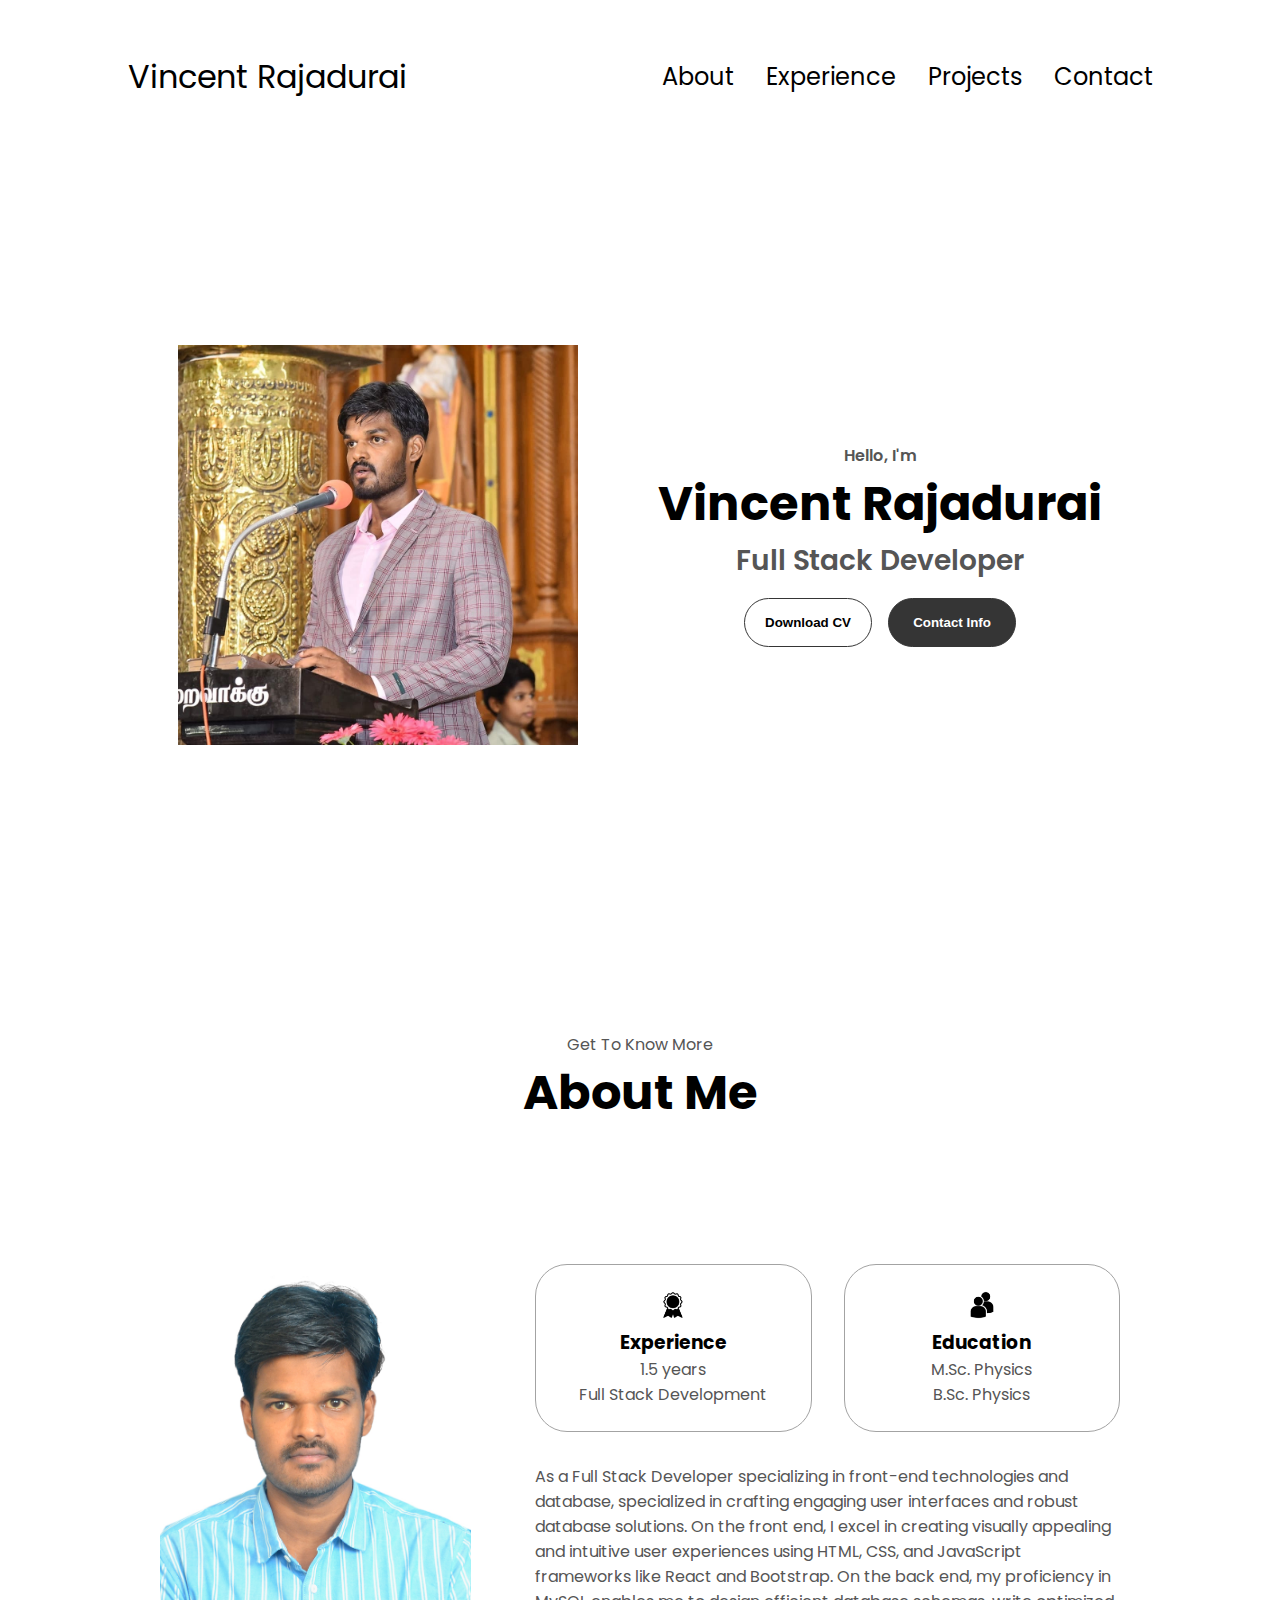
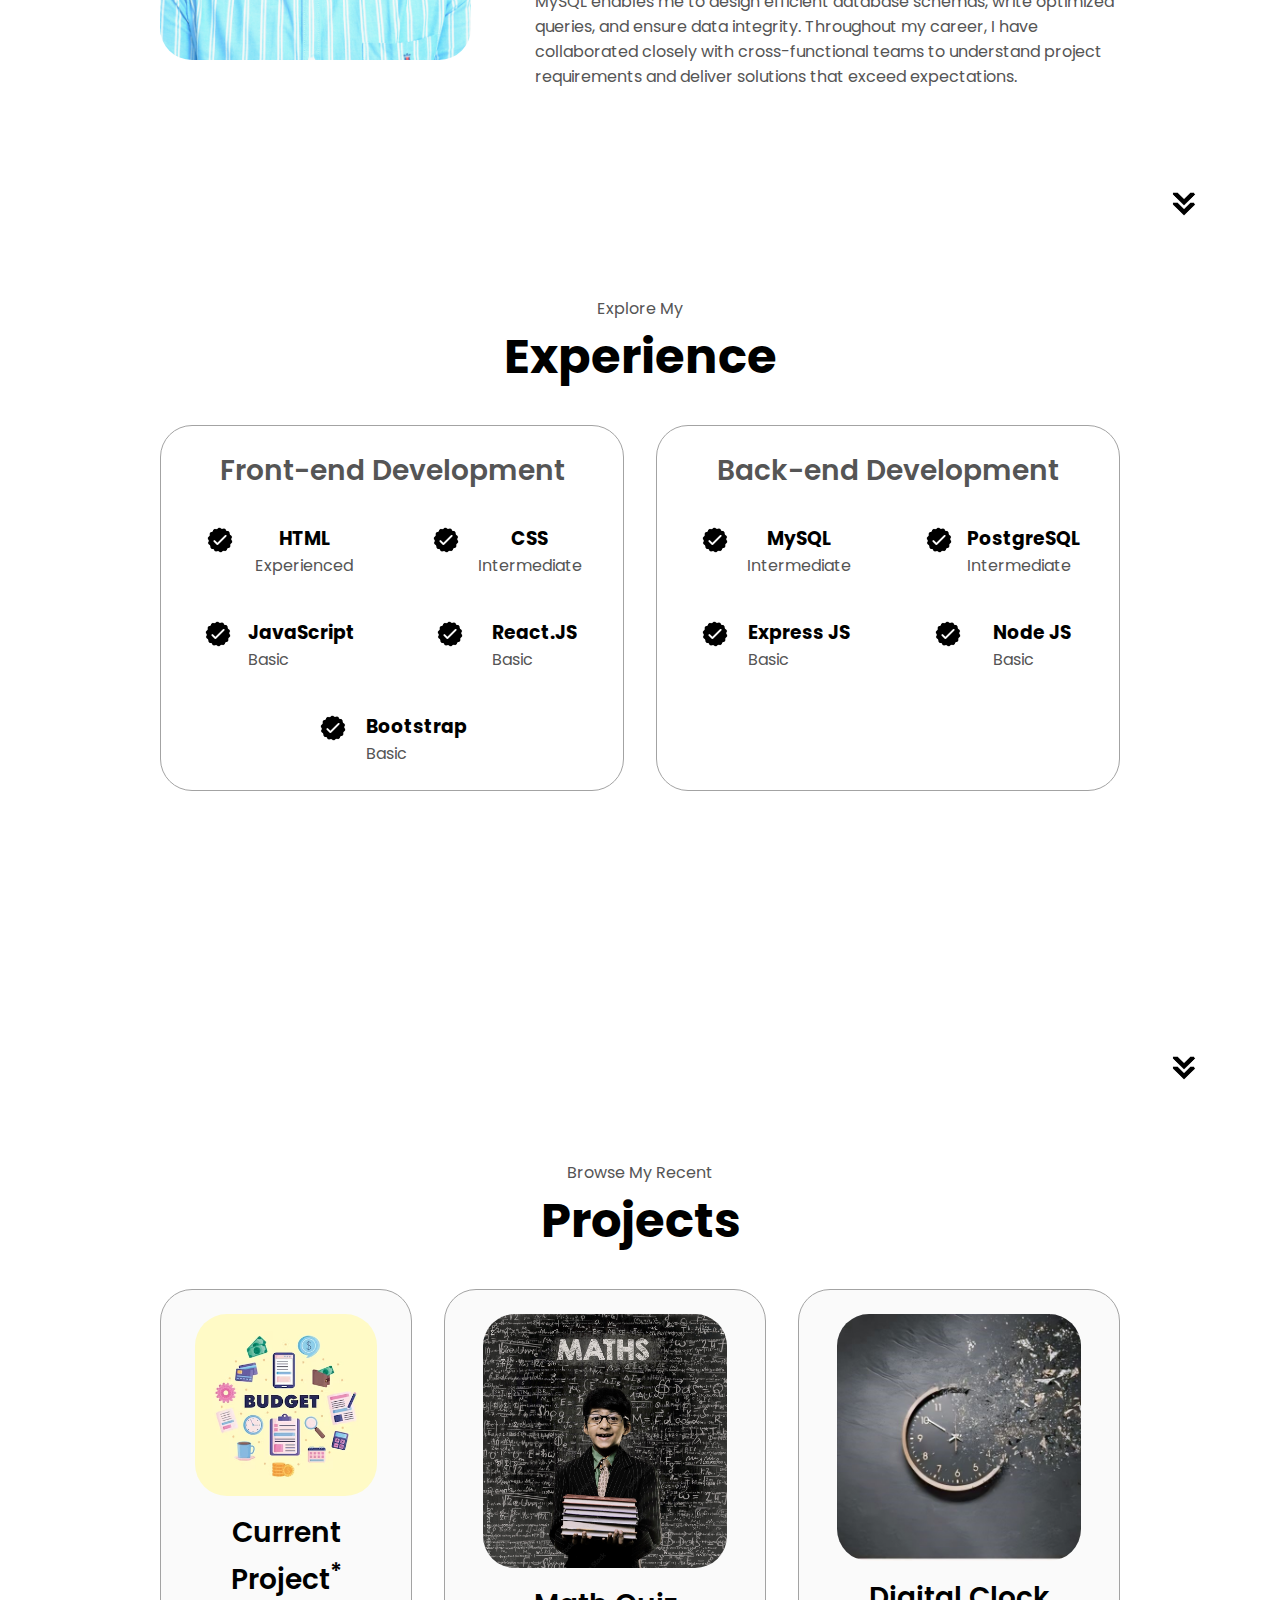
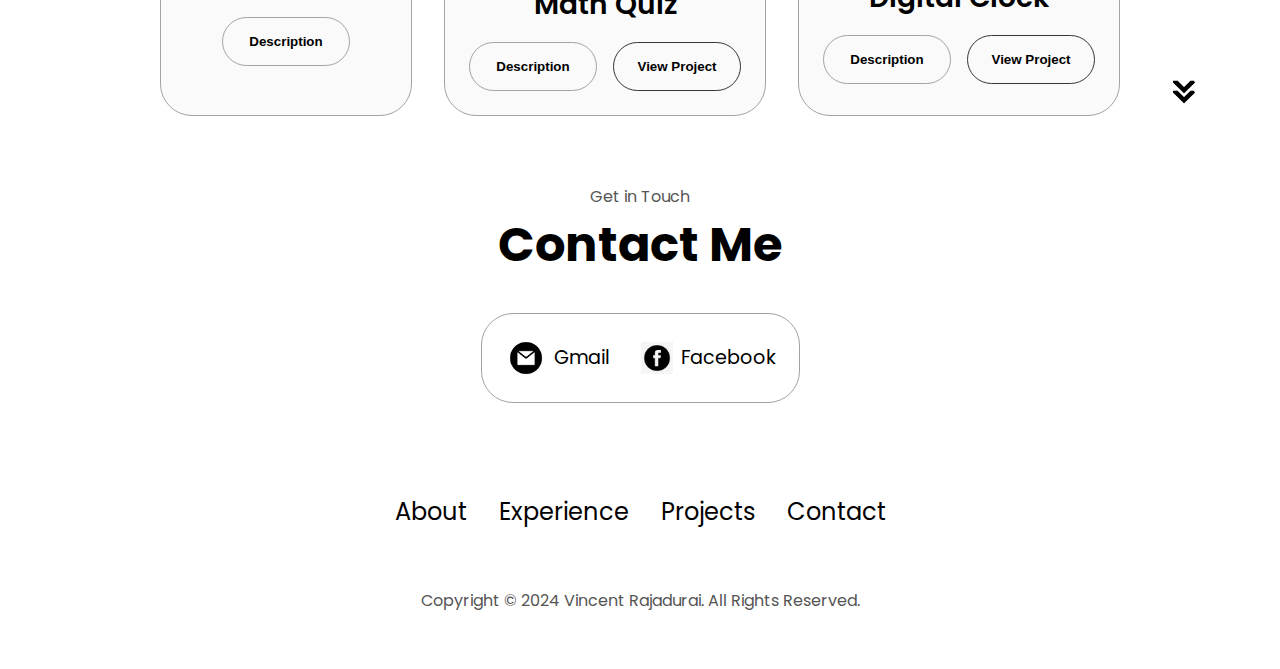
<file: index.html>
<!DOCTYPE html>
<html lang="en">
  <head>
    <meta charset="UTF-8" />
    <meta http-equiv="X-UA-Compatible" content="IE=edge" />
    <meta name="viewport" content="width=device-width, initial-scale=1.0" />
    <title>Vincent's Portfolio</title>
    <link rel="stylesheet" href="style.css" />
    <link rel="stylesheet" href="mediaqueries.css" />
  </head>
  <body>
    <nav id="desktop-nav">
      <div class="logo">Vincent Rajadurai</div>
      <div>
        <ul class="nav-links">
          <li><a href="#about">About</a></li>
          <li><a href="#experience">Experience</a></li>
          <li><a href="#projects">Projects</a></li>
          <li><a href="#contact">Contact</a></li>
        </ul>
      </div>
    </nav>
    <nav id="hamburger-nav">
      <div class="logo">Vincent Rajadurai</div>
      <div class="hamburger-menu">
        <div class="hamburger-icon" onclick="toggleMenu()">
          <span></span>
          <span></span>
          <span></span>
        </div>
        <div class="menu-links">
          <li><a href="#about" onclick="toggleMenu()">About</a></li>
          <li><a href="#experience" onclick="toggleMenu()">Experience</a></li>
          <li><a href="#projects" onclick="toggleMenu()">Projects</a></li>
          <li><a href="#contact" onclick="toggleMenu()">Contact</a></li>
        </div>
      </div>
    </nav>
    <section id="profile">
      <div class="section__pic-container">
        <img src="./assets/profile-pic.jpg" alt="Vincent profile picture" />
      </div>
      <div class="section__text">
        <p class="section__text__p1">Hello, I'm</p>
        <h1 class="title">Vincent Rajadurai</h1>
        <p class="section__text__p2">Full Stack Developer</p>
        <div class="btn-container">
          <button
            class="btn btn-color-2"
            onclick="window.open('./assets/myresume.pdf')"
          >
            Download CV
          </button>
          <button class="btn btn-color-1" onclick="location.href='./#contact'">
            Contact Info
          </button>
        </div>
      </div>
    </section>
    <section id="about">
      <p class="section__text__p1">Get To Know More</p>
      <h1 class="title">About Me</h1>
      <div class="section-container">
        <div class="section__pic-container">
          <img
            src="./assets/profile-pic-2.JPG"
            alt="Profile picture"
            class="about-pic"
          />
        </div>
        <div class="about-details-container">
          <div class="about-containers">
            <div class="details-container">
              <img
                src="./assets/experience.png"
                alt="Experience icon"
                class="icon"
              />
              <h3>Experience</h3>
              <p>1.5 years <br />Full Stack Development</p>
            </div>
            <div class="details-container">
              <img
                src="./assets/education.png"
                alt="Education icon"
                class="icon"
              />
              <h3>Education</h3>
              <p>M.Sc. Physics<br />B.Sc. Physics</p>
            </div>
          </div>
          <div class="text-container">
            <p>
              As a Full Stack Developer specializing in front-end technologies and database, specialized in crafting engaging user interfaces and robust database solutions. 
              On the front end, I excel in creating visually appealing and intuitive user experiences using HTML, CSS, and JavaScript frameworks like React and Bootstrap.
              On the back end, my proficiency in MySQL enables me to design efficient database schemas, write optimized queries, and ensure data integrity. 
              Throughout my career, I have collaborated closely with cross-functional teams to understand project requirements and deliver solutions that exceed expectations.
            </p>
          </div>
        </div>
      </div>
      <img
        src="./assets/arrow.png"
        alt="Arrow icon"
        class="icon arrow"
        onclick="location.href='./#experience'"
      />
    </section>
    <section id="experience">
      <p class="section__text__p1">Explore My</p>
      <h1 class="title">Experience</h1>
      <div class="experience-details-container">
        <div class="about-containers">
          <div class="details-container">
            <h2 class="experience-sub-title">Front-end Development</h2>
            <div class="article-container">
              <article>
                <img
                  src="./assets/checkmark.png"
                  alt="Experience icon"
                  class="icon"
                />
                <div>
                  <h3>HTML</h3>
                  <p>Experienced</p>
                </div>
              </article>
              <article>
                <img
                  src="./assets/checkmark.png"
                  alt="Experience icon"
                  class="icon"
                />
                <div>
                  <h3>CSS</h3>
                  <p>Intermediate</p>
                </div>
              </article>
              <article>
                <img
                  src="./assets/checkmark.png"
                  alt="Experience icon"
                  class="icon"
                />
                <div>
                  <h3>JavaScript</h3>
                  <p>Basic</p>
                </div>
              </article>
              <article>
                <img
                  src="./assets/checkmark.png"
                  alt="Experience icon"
                  class="icon"
                />
                <div>
                  <h3>React.JS</h3>
                  <p>Basic</p>
                </div>
              </article>
              <article>
                <img
                  src="./assets/checkmark.png"
                  alt="Experience icon"
                  class="icon"
                />
                <div>
                  <h3>Bootstrap</h3>
                  <p>Basic</p>
                </div>
              </article>
              
            </div>
          </div>
          <div class="details-container">
            <h2 class="experience-sub-title">Back-end Development</h2>
            <div class="article-container">
              <article>
                <img
                  src="./assets/checkmark.png"
                  alt="Experience icon"
                  class="icon"
                />
                <div>
                  <h3>MySQL</h3>
                  <p>Intermediate</p>
                </div>
              </article>
              <article>
                <img
                  src="./assets/checkmark.png"
                  alt="Experience icon"
                  class="icon"
                />
                <div>
                  <h3>PostgreSQL</h3>
                  <p>Intermediate</p>
                </div>
              </article>
              <article>
                <img
                  src="./assets/checkmark.png"
                  alt="Experience icon"
                  class="icon"
                />
                <div>
                  <h3>Express JS</h3>
                  <p>Basic</p>
                </div>
              </article>
              <article>
                <img
                  src="./assets/checkmark.png"
                  alt="Experience icon"
                  class="icon"
                />
                <div>
                  <h3>Node JS</h3>
                  <p>Basic</p>
                </div>
              </article>
            </div>
          </div>
        </div>
      </div>
      <img
        src="./assets/arrow.png"
        alt="Arrow icon"
        class="icon arrow"
        onclick="location.href='./#projects'"
      />
    </section>
    <section id="projects">
      <p class="section__text__p1">Browse My Recent</p>
      <h1 class="title">Projects</h1>
      <div class="experience-details-container">
        <div class="about-containers">
          <div class="details-container color-container">
            <div class="article-container">
              <img
                src="./assets/budget.avif"
                alt="Project 1"
                class="project-img"
              />
            </div>
            <h2 class="experience-sub-title project-title">Current Project<sup>*</sup></h2>
            <div class="btn-container">
              <button
                class="btn btn-color-2 project-btn"
                onclick="showMessageBox()"
              >
                Description
              </button>
              


              <div class="message-box-container" id="messageBoxContainer">
                <!-- HTML for the message box -->
                <div class="message-box" id="messageBox">
                  <span class="message-box-close" onclick="hideMessageBox()">&times;</span>

                  <h3>Online Budget Tracker</h3>
                  <p>Developing a comprehensive Online Budget Tracker application to help users to manage their finances effectively.</p>
                   <h4>
                    My Roles and Responsibility
                   </h4> 
                  <ul>                    
                  <li>Develop and maintain user interfaces using HTML, CSS, and JavaScript frameworks.</li>
                  <li>Design, implement, and maintain server-side logic using server-side language, Node.js.</li>
                  <li>Design and maintain databases, ensuring data integrity and security.</li>
                  <li>Write and optimize SQL queries for efficient data retrieval and manipulation.</li>
                  </ul>
                </div>
              </div>     
            </div>
          </div>
          <div class="details-container color-container">
            <div class="article-container">
              <img
                src="./assets/maths.jpg"
                alt="Project 2"
                class="project-img"
              />
            </div>
            <h2 class="experience-sub-title project-title">Math Quiz</h2>
            <div class="btn-container">
              <button
                class="btn btn-color-2 project-btn"
                onclick="showMessageBox2()"
              >
                Description
              </button>

              <button
            class="btn btn-color-2"
            onclick="window.open('./assets/multiplicationTest/index.html')"
          >
            View Project
          </button>
              
              <div class="message-box-container" id="messageBoxContainer2">
                <!-- HTML for the message box -->
                <div class="message-box" id="messageBox2">
                  <span class="message-box-close" onclick="hideMessageBox2()">&times;</span>
                  <h3>Maths Quiz</h3>
                  <p>Maths Quiz is a multiplication game in which a correct answer has 1 mark and it has negative marking  too. For 
                    every wrong answer a 1 mark will be deducted from the marks scored.
                  </p>
                   <h4>
                    Technologies used:
                   </h4> 
                  <ul>                    
                  <li> HTML is used for developing the skeleton of the project.</li>
                  <li>CSS has  been used for styling the application.</li>
                  <li>JavaScript has been used for the core the concept the application.</li>
                  </ul>
                </div>
              </div>     
              
                          
            </div>
          </div>
          <div class="details-container color-container">
            <div class="article-container">
              <img
                src="./assets/Clock.jpg"
                alt="Project 3"
                class="project-img"
              />
            </div>
            <h2 class="experience-sub-title project-title">Digital Clock</h2>
            <div class="btn-container">
              <button
              class="btn btn-color-2 project-btn"
              onclick="showMessageBox3()"
            >
              Description
            </button>
            <button
            class="btn btn-color-2"
            onclick="window.open('./assets/digitalClock/digitalclock.html')"
          >
            View Project
          </button>
            <div class="message-box-container" id="messageBoxContainer3">
              <!-- HTML for the message box -->
              <div class="message-box" id="messageBox3">
                <span class="message-box-close" onclick="hideMessageBox3()">&times;</span>
                <h3>Digial Clock</h3>
                <h4>
                  Technologies used:
                 </h4> 
                <ul>                    
                <li> HTML is used for developing the skeleton of the project.</li>
                <li>CSS has  been used for styling the application.</li>
                <li>JavaScript has been used to get the current time of system.</li>
                </ul>
              </div>
            </div>     
              
            </div>
          </div>
        </div>
      </div>
      <img
        src="./assets/arrow.png"
        alt="Arrow icon"
        class="icon arrow"
        onclick="location.href='./#contact'"
      />
    </section>

    <section id="contact">
      <p class="section__text__p1">Get in Touch</p>
      <h1 class="title">Contact Me</h1>
      <div class="contact-info-upper-container">
        <div class="contact-info-container">
          <img
            src="./assets/email.png"
            alt="Email icon"
            class="icon contact-icon email-icon"
          />
          <p><a href="mailto:rajaduraivincent@gmail.com">Gmail</a></p>
        </div>
        <div class="contact-info-container">
          <img
            src="./assets/facebook.png"
            alt="LinkedIn icon"
            class="icon contact-icon"
          />
          <p><a href="https://www.facebook.com/vincent.raja.399041" target="_blank">Facebook</a></p>
        </div>
      </div>
    </section>
    <footer>
      <nav>
        <div class="nav-links-container">
          <ul class="nav-links">
            <li><a href="#about">About</a></li>
            <li><a href="#experience">Experience</a></li>
            <li><a href="#projects">Projects</a></li>
            <li><a href="#contact">Contact</a></li>
          </ul>
        </div>
      </nav>
      <p>Copyright &#169; 2024 Vincent Rajadurai. All Rights Reserved.</p>
    </footer>
    <script src="script.js"></script>
  </body>
</html>
</file>
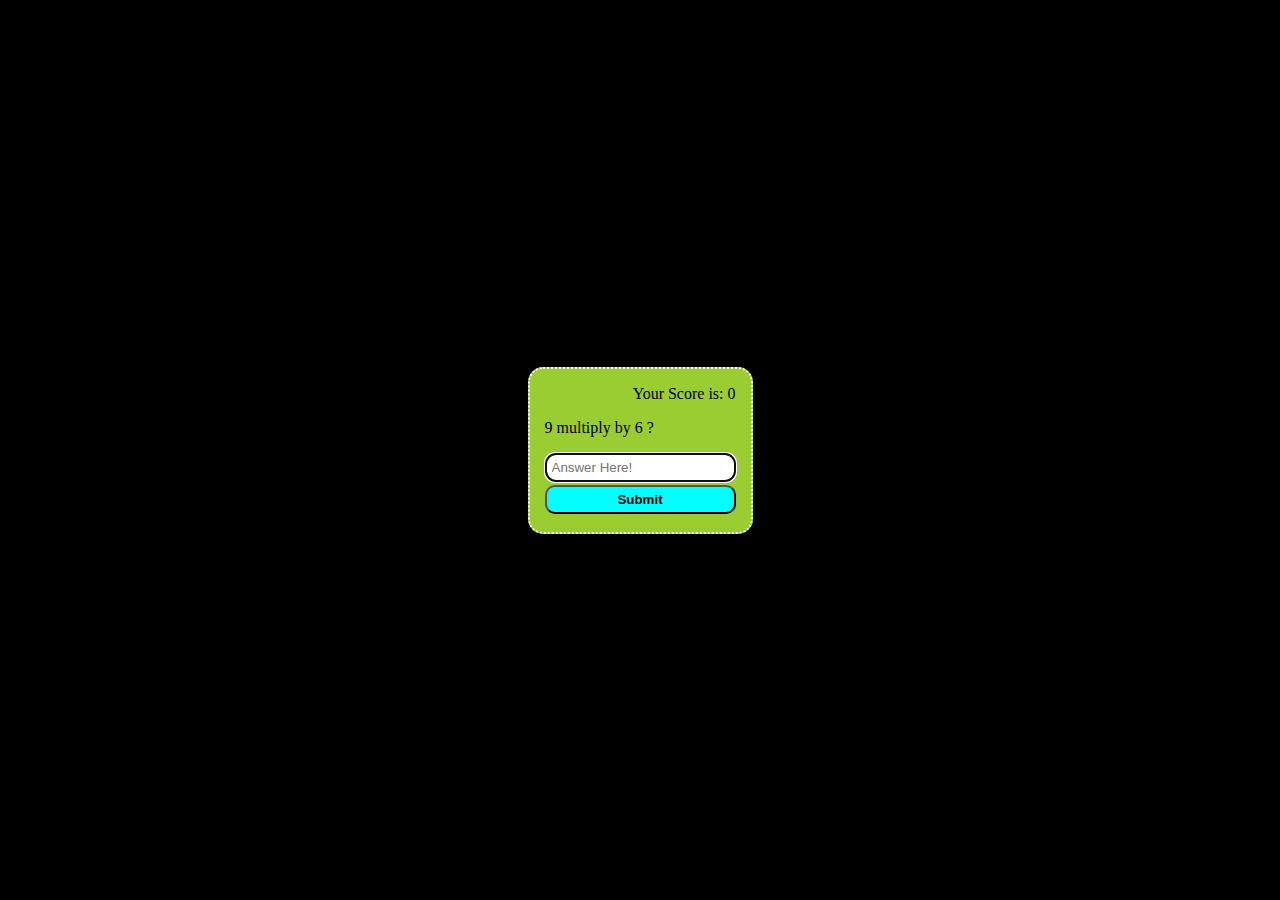
<file: assets/multiplicationTest/index.html>
<!DOCTYPE html>
<html lang="en">
<head>
    <meta charset="UTF-8">
    <meta name="viewport" content="width=device-width, initial-scale=1.0">
    <title>Multiplication App</title>
    <link rel="stylesheet" href="multiplication.css">
</head>
<body>
    <form class="form" id="form">
        <p id="score" class ="score">Score:0<p>
        <p class="question" id="question"> 7 multiply by 9 is?</p>
        <input type="text" class="input" id="input" 
        autocomplete = "off" placeholder="Answer Here!" autofocus required> <br>
        <button class="btn" id="btn">Submit</button>
    </form>
<script src="multiplication.js"></script>
</body>
</html>
</file>
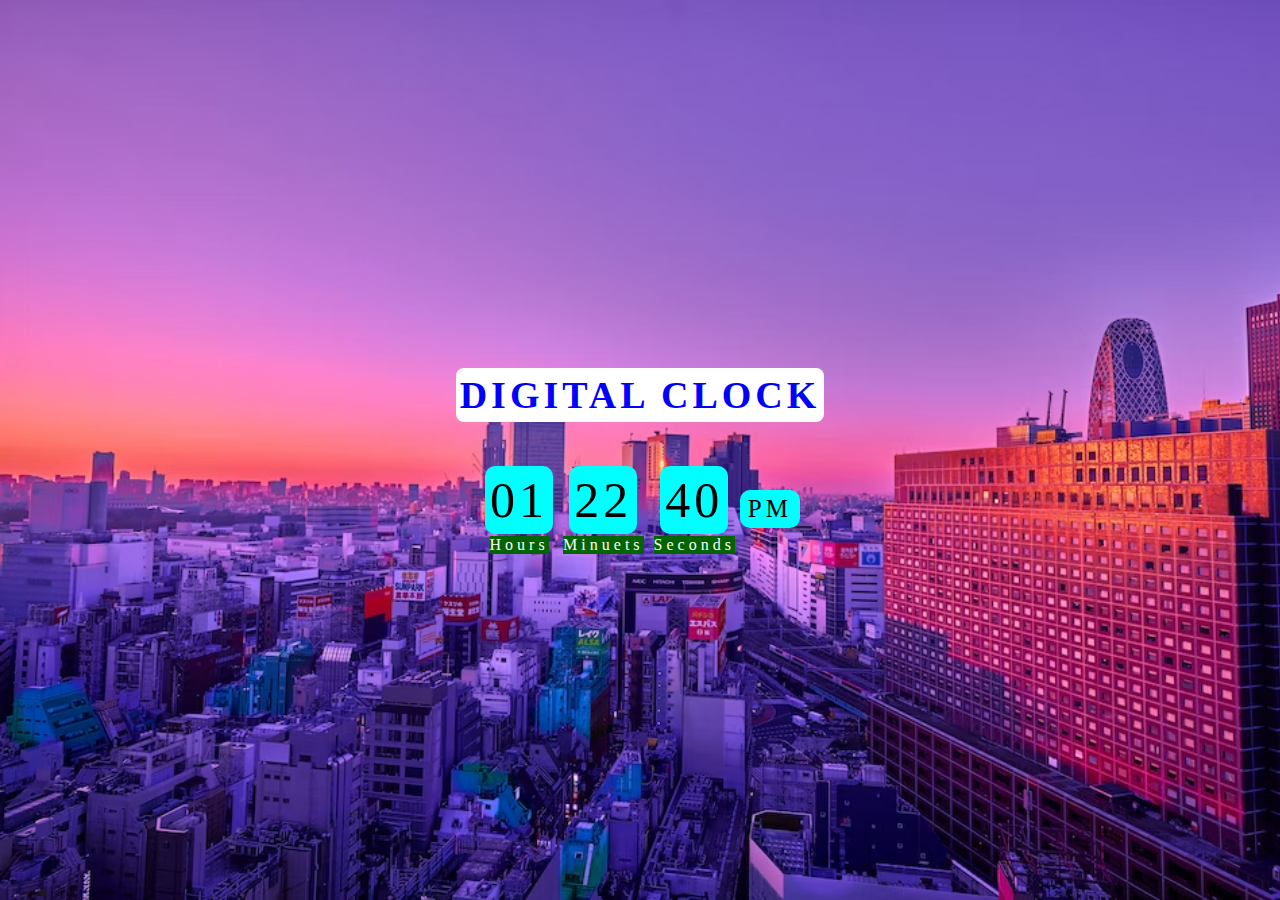
<file: assets/digitalClock/digitalclock.html>
<!DOCTYPE html>
<html lang="en">
<head>
    <meta charset="UTF-8">
    <meta name="viewport" content="width=device-width, initial-scale=1.0">
       <title>Digital clock</title>
       <link rel="stylesheet" href="digitalclock.css">
</head>
<body>
    <h2>Digital Clock</h2>
    <div class="clock">
        
    <div>
        <span class="time" id="hr">00</span>
        <span class="text"> Hours </span>
    </div>
    <div>
        <span class="time" id="min">00</span>
        <span class="text">Minuets</span>
    </div>
    <div>
        <span class="time" id="sec">00</span>
        <span class="text"> Seconds </span>
    </div>
    <div class="time" id="ampm">AM</div>
</div>
<script src="digitalclock.js"></script>
</body>
</html>
</file>
<file: style.css>
/* GENERAL */

@import url("https://fonts.googleapis.com/css2?family=Poppins:wght@300;400;500;600&display=swap");

* {
  margin: 0;
  padding: 0;
}

body {
  font-family: "Poppins", sans-serif;
}

html {
  scroll-behavior: smooth;
}

p {
  color: rgb(85, 85, 85);
}

/* TRANSITION */

a,
.btn {
  transition: all 300ms ease;
}

/* DESKTOP NAV */

nav,
.nav-links {
  display: flex;
}

nav {
  justify-content: space-around;
  align-items: center;
  height: 17vh;
}

.nav-links {
  gap: 2rem;
  list-style: none;
  font-size: 1.5rem;
}

a {
  color: black;
  text-decoration: none;
  text-decoration-color: white;
}

a:hover {
  color: grey;
  text-decoration: underline;
  text-underline-offset: 1rem;
  text-decoration-color: rgb(181, 181, 181);
}

.logo {
  font-size: 2rem;
}

.logo:hover {
  cursor: default;
}

/* HAMBURGER MENU */

#hamburger-nav {
  display: none;
}

.hamburger-menu {
  position: relative;
  display: inline-block;
}

.hamburger-icon {
  display: flex;
  flex-direction: column;
  justify-content: space-between;
  height: 24px;
  width: 30px;
  cursor: pointer;
}

.hamburger-icon span {
  width: 100%;
  height: 2px;
  background-color: black;
  transition: all 0.3 ease-in-out;
}

.menu-links {
  position: absolute;
  top: 100%;
  right: 0;
  background-color: white;
  width: fit-content;
  max-height: 0;
  overflow: hidden;
  transition: all 0.3 ease-in-out;
}

.menu-links a {
  display: block;
  padding: 10px;
  text-align: center;
  font-size: 1.5rem;
  color: black;
  text-decoration: none;
  transition: all 0.3 ease-in-out;
}

.menu-links li {
  list-style: none;
}

.menu-links.open {
  max-height: 300px;
}

.hamburger-icon.open span:first-child {
  transform: rotate(45deg) translate(10px, 5px);
}

.hamburger-icon.open span:nth-child(2) {
  opacity: 0;
}

.hamburger-icon.open span:last-child {
  transform: rotate(-45deg) translate(10px, -5px);
}

.hamburger-icon span:first-child {
  transform: none;
}

.hamburger-icon span:first-child {
  opacity: 1;
}

.hamburger-icon span:first-child {
  transform: none;
}

/* SECTIONS */

section {
  padding-top: 4vh;
  height: 96vh;
  margin: 0 10rem;
  box-sizing: border-box;
  min-height: fit-content;
}

.section-container {
  display: flex;
}

/* PROFILE SECTION */

#profile {
  display: flex;
  justify-content: center;
  gap: 5rem;
  height: 80vh;
}

.section__pic-container {
  display: flex;
  height: 400px;
  width: 400px;
  margin: auto 0;
}

.section__text {
  align-self: center;
  text-align: center;
}

.section__text p {
  font-weight: 600;
}

.section__text__p1 {
  text-align: center;
}

.section__text__p2 {
  font-size: 1.75rem;
  margin-bottom: 1rem;
}

.title {
  font-size: 3rem;
  text-align: center;
}

#socials-container {
  display: flex;
  justify-content: center;
  margin-top: 1rem;
  gap: 1rem;
}

/* ICONS */

.icon {
  cursor: pointer;
  height: 2rem;
}

/* BUTTONS */

.btn-container {
  display: flex;
  justify-content: center;
  gap: 1rem;
}

.btn {
  font-weight: 600;
  transition: all 300ms ease;
  padding: 1rem;
  width: 8rem;
  border-radius: 2rem;
}

.btn-color-1,
.btn-color-2 {
  border: rgb(53, 53, 53) 0.1rem solid;
}

.btn-color-1:hover,
.btn-color-2:hover {
  cursor: pointer;
}

.btn-color-1,
.btn-color-2:hover {
  background: rgb(53, 53, 53);
  color: white;
}

.btn-color-1:hover {
  background: rgb(0, 0, 0);
}

.btn-color-2 {
  background: none;
}

.btn-color-2:hover {
  border: rgb(255, 255, 255) 0.1rem solid;
}

.btn-container {
  gap: 1rem;
}

/* ABOUT SECTION */

#about {
  position: relative;
}

.about-containers {
  gap: 2rem;
  margin-bottom: 2rem;
  margin-top: 2rem;
}

.about-details-container {
  justify-content: center;
  flex-direction: column;
}

.about-containers,
.about-details-container {
  display: flex;
}

.about-pic {
  border-radius: 2rem;
}

.arrow {
  position: absolute;
  right: -5rem;
  bottom: 2.5rem;
}

.details-container {
  padding: 1.5rem;
  flex: 1;
  background: white;
  border-radius: 2rem;
  border: rgb(53, 53, 53) 0.1rem solid;
  border-color: rgb(163, 163, 163);
  text-align: center;
}

.section-container {
  gap: 4rem;
  height: 80%;
}

.section__pic-container {
  height: 400px;
  width: 400px;
  margin: auto 0;
}

/* EXPERIENCE SECTION */

#experience {
  position: relative;
}

.experience-sub-title {
  color: rgb(85, 85, 85);
  font-weight: 600;
  font-size: 1.75rem;
  margin-bottom: 2rem;
}

.experience-details-container {
  display: flex;
  justify-content: center;
  flex-direction: column;
}

.article-container {
  display: flex;
  text-align: initial;
  flex-wrap: wrap;
  flex-direction: row;
  gap: 2.5rem;
  justify-content: space-around;
}

article {
  display: flex;
  width: 10rem;
  justify-content: space-around;
  gap: 0.5rem;
}

article .icon {
  cursor: default;
}

/* PROJECTS SECTION */

#projects {
  position: relative;
}

.color-container {
  border-color: rgb(163, 163, 163);
  background: rgb(250, 250, 250);
}

.project-img {
  border-radius: 2rem;
  width: 90%;
  height: 90%;
}

.project-title {
  margin: 1rem;
  color: black;
}

.project-btn {
  color: black;
  border-color: rgb(163, 163, 163);
}

/* CONTACT */

#contact {
  display: flex;
  justify-content: center;
  flex-direction: column;
  height: 70vh;
}

.contact-info-upper-container {
  display: flex;
  justify-content: center;
  border-radius: 2rem;
  border: rgb(53, 53, 53) 0.1rem solid;
  border-color: rgb(163, 163, 163);
  background: (250, 250, 250);
  margin: 2rem auto;
  padding: 0.5rem;
}

.contact-info-container {
  display: flex;
  align-items: center;
  justify-content: center;
  gap: 0.5rem;
  margin: 1rem;
}

.contact-info-container p {
  font-size: larger;
}

.contact-icon {
  cursor: default;
}

.email-icon {
  height: 2.5rem;
}

/* FOOTER SECTION */

footer {
  height: 26vh;
  margin: 0 1rem;
}

footer p {
  text-align: center;
}



.message-box-container {
  display: none;
  position: fixed;
  top: 0;
  left: 0;
  width: 100%;
  height: 100%;
  background-color: rgba(0, 0, 0, 0.5); /* Semi-transparent background */
  z-index: 9999;
}

.message-box {
  position: fixed;
  margin-left: 20px;
  top: 50%;
  left: 50%;
  transform: translate(-50%, -50%);
  background-color: white;
  padding: 20px;
  border-radius: 20px;
  box-shadow: 0 0 10px rgba(0, 0, 0, 0.3);
  text-align: justify;
}

.message-box > h4,h3{
  text-align: center;
}
.message-box-close {
  position: fixed;
  top: 10px;
  right: 10px;
  cursor: pointer;
}
</file>
<file: mediaqueries.css>
@media screen and (max-width: 1400px) {
  #profile {
    height: 83vh;
    margin-bottom: 6rem;
  }
  .about-containers {
    flex-wrap: wrap;
  }
  #contact,
  #projects {
    height: fit-content;
  }
}

@media screen and (max-width: 1200px) {
  #desktop-nav {
    display: none;
  }
  #hamburger-nav {
    display: flex;
  }
  #experience,
  .experience-details-container {
    margin-top: 2rem;
  }
  #profile,
  .section-container {
    display: block;
  }
  .arrow {
    display: none;
  }
  section,
  .section-container {
    height: fit-content;
  }
  section {
    margin: 0 5%;
  }
  .section__pic-container {
    width: 275px;
    height: 275px;
    margin: 0 auto 2rem;
  }
  .about-containers {
    margin-top: 0;
  }
}

@media screen and (max-width: 600px) {
  #contact,
  footer {
    height: 40vh;
  }
  #profile {
    height: 83vh;
    margin-bottom: 0;
  }
  article {
    font-size: 1rem;
  }
  footer nav {
    height: fit-content;
    margin-bottom: 2rem;
  }
  .about-containers,
  .contact-info-upper-container,
  .btn-container {
    flex-wrap: wrap;
  }
  .contact-info-container {
    margin: 0;
  }
  .contact-info-container p,
  .nav-links li a {
    font-size: 1rem;
  }
  .experience-sub-title {
    font-size: 1.25rem;
  }
  .logo {
    font-size: 1.5rem;
  }
  .nav-links {
    flex-direction: column;
    gap: 0.5rem;
    text-align: center;
  }
  .section__pic-container {
    width: auto;
    height: 46vw;
    justify-content: center;
  }
  .section__text__p2 {
    font-size: 1.25rem;
  }
  .title {
    font-size: 2rem;
  }
  .text-container {
    text-align: justify;
  }
}
</file>
<file: assets/multiplicationTest/multiplication.css>
body{
    margin: 0;
    font-family: cursive;
    display: flex;
    flex-direction: column;
    justify-content: center;
    height: 100vh;
    align-items: center;
    background-color: black;
}
.score{
    text-align: right;
}

form{
    background-color: yellowgreen;
    padding: 15px;
    padding-top: 0px;
    border-radius: 15px;
    border: 2px white dotted;   
}
input{
    width: 100%;
    padding: 5px;
    box-sizing: border-box;
    border-radius: 10px;
}
.btn{
    width: 100%;
    background-color: aqua ;
    padding: 5px;
    margin: 3px 0;
    border-radius: 10px;
    font-weight: bolder;
    cursor: pointer;
}
</file>
<file: assets/digitalClock/digitalclock.css>
body{
    margin: 0;
    background-image: url(backgroundimg.avif);
    background-repeat: no-repeat;
    background-size: cover;
    display: flex;
    flex-direction: column;
    align-items: center;
    height: 100vh;
    justify-content: center;
}
h2{
    text-transform: uppercase;
    letter-spacing: 4px;
    font-size: 38px;
    background-color: white;
    border-radius: 8px;
    padding: 5px 4px;
    color: blue;
  
}

.clock{
    display: flex;
    flex-direction: row;
}
.time{
    margin: 2px 0;
    background-color: aqua;
    padding: 5px;
    border: 2px;
    border-radius: 1px;
    font-size: 50px;
    text-align: justify;
    border-radius: 10px;
}
#ampm{
    width: 50px;
    font-size: 25px;

}
div{
    display: flex;
    flex-direction: column;
    margin: 5px;
    letter-spacing: 4px;
    align-items: center;
   text-align: center;
}
.text{
    background-color: darkgreen;
    color: white;
 }
</file>
